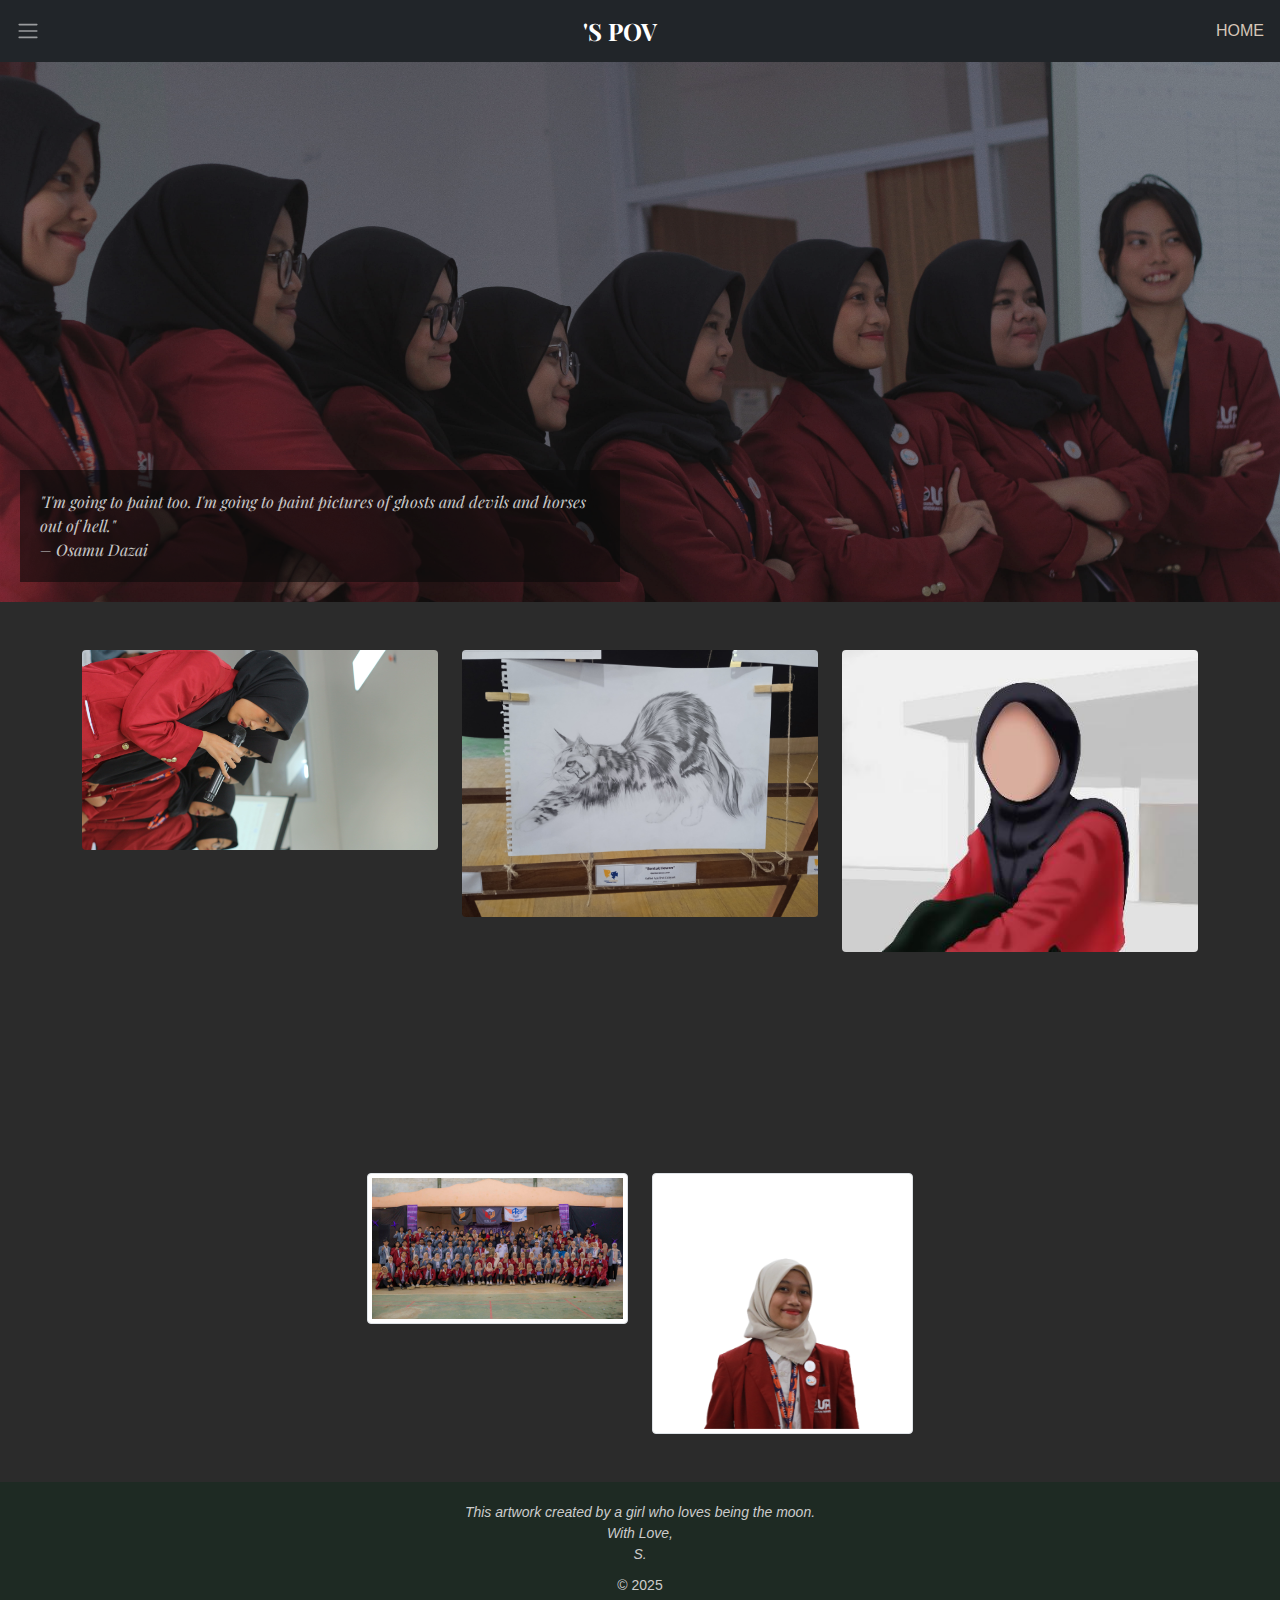
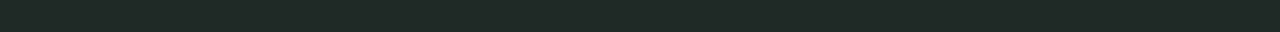
<file: index.html>
<!DOCTYPE html>
<html lang="id">
<head>
  <meta charset="UTF-8" />
  <meta name="viewport" content="width=device-width, initial-scale=1.0"/>
  <link rel="stylesheet" href="bootstrap.css" />
  <link href="https://fonts.googleapis.com/css2?family=Crimson+Text&family=EB+Garamond&family=Playfair+Display&display=swap" rel="stylesheet">
  <title>'S POV</title>
</head>
<body>

  <!-- Side Navigation -->
  <div id="mySidenav" class="sidenav">
    <a href="index.html">HOME</a>
    <a href="activities.html">ACTIVITIES</a>
    <a href="about.html">ABOUT</a>
  </div>

  <!-- Top Bar -->
<nav class="navbar navbar-dark bg-dark px-3">
  <span class="navbar-toggler-icon" onclick="openNav()"></span>
  <div class="navbar-brand fs-4 fw-bold">'S POV</div>
  <div class="text-uppercase">HOME</div>
</nav>

  <!-- Header -->
  <div class="header-img">
    <div class="quote">
      "I'm going to paint too. I'm going to paint pictures of ghosts and devils and horses out of hell."  
      <br>– Osamu Dazai
    </div>
  </div>

  <!-- Carousel -->
<div class="container my-5">
  <div class="row flex-nowrap overflow-auto">
    <div class="col-10 col-md-4">
    <img src="asset/self3.jpg" alt="carousel1" class="img-fluid rounded" />
    </div>
	<div class="col-10 col-md-4">
    <img src="asset/draw1.jpg" alt="carousel2" class="img-fluid rounded" />
    </div>
    <div class="col-10 col-md-4">
    <img src="asset/draw7.jpg" alt="carousel3" class="img-fluid rounded" />
    </div>
    <div class="col-10 col-md-4">
    <img src="asset/kura3 (2).jpg" alt="carousel4" class="img-fluid rounded" />
    </div>
    <div class="col-10 col-md-4">
    <img src="asset/view2.jpg" alt="carousel5" class="img-fluid rounded" />
    </div>
  </div>
  </div>

  <!-- Photo Navigation -->
<div class="container text-center my-5">
  <div class="row g-4 justify-content-center">
    <div class="col-6 col-md-3">
	<a href="activities.html"><img src="asset/kura4.jpg" alt="Activities" class="img-thumbnail"/></a>
	</div>
    <div class="col-6 col-md-3">
	<a href="about.html"><img src="asset/self4.png" alt="Activities" class="img-thumbnail"/></a>
	</div>
  </div>
  </div>

  <!-- Footer -->
  <footer>
    <p>This artwork created by a girl who loves being the moon.<br/>With Love,<br/>S.</p>
    <p>&copy; 2025</p>
  </footer>

  <!-- Script -->
  <script>
    function openNav() {
      const nav = document.getElementById("mySidenav");
      nav.style.width = nav.style.width === "250px" ? "0" : "250px";
    }
  </script>

</body>
</html>
</file>
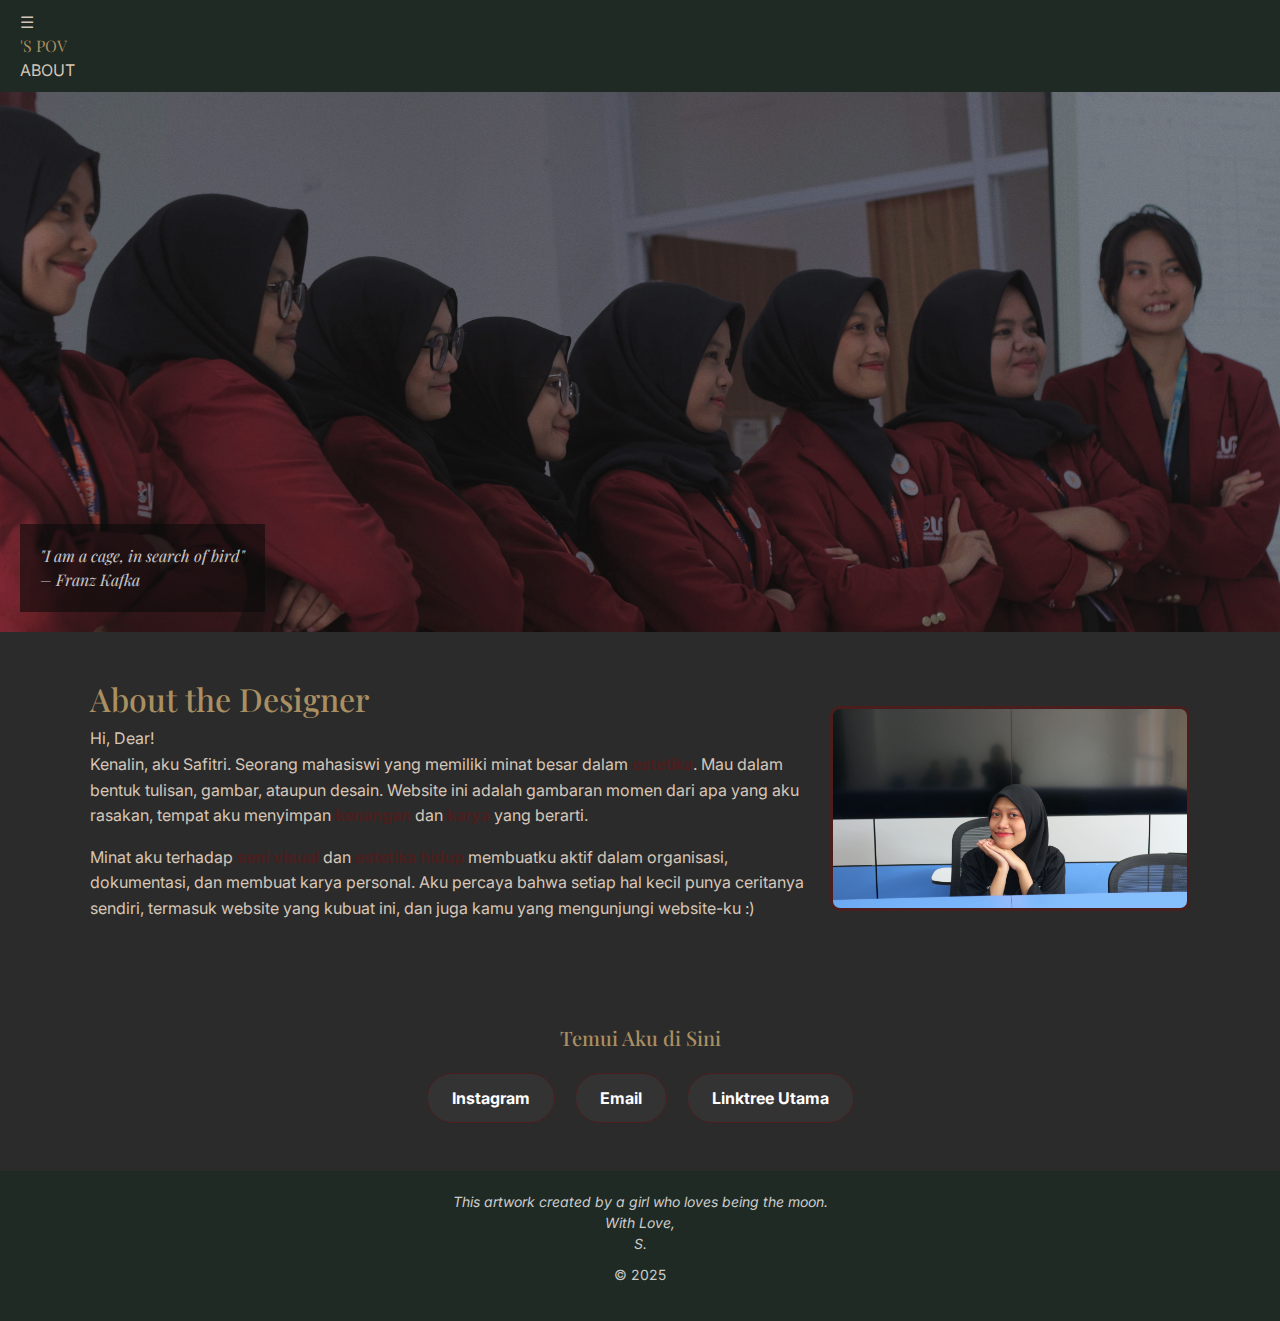
<file: about.html>
<!DOCTYPE html>
<html lang="id">
<head>
  <meta charset="UTF-8" />
  <meta name="viewport" content="width=device-width, initial-scale=1.0"/>
  <title>About | 'S POV</title>
  <link rel="stylesheet" href="bootstrap.css" />
  <link href="https://fonts.googleapis.com/css2?family=Playfair+Display&family=Inter&display=swap" rel="stylesheet">
</head>
<body>

  <!-- Side Navigation -->
  <div id="mySidenav" class="sidenav">
    <a href="index.html">HOME</a>
    <a href="activities.html">ACTIVITIES</a>
    <a href="about.html">ABOUT</a>
  </div>

  <!-- Top Bar -->
  <div class="topbar">
    <span class="nav-toggle" onclick="openNav()">☰</span>
    <div class="logo">'S POV</div>
    <div class="page-label">ABOUT</div>
  </div>

  <!-- Header -->
  <div class="header-img">
    <div class="quote">
      "I am a cage, in search of bird"  
      <br>– Franz Kafka
    </div>
  </div>

  <!-- About Content -->
<div class="container about-content d-flex flex-wrap justify-content-between align-items-center py-5">
  <div class="about-text col-md-6">
      <h2>About the Designer</h2>
      <p>Hi, Dear! <br> Kenalin, aku Safitri. Seorang mahasiswi yang memiliki minat besar dalam <span class="highlight">estetika</span>. Mau dalam bentuk tulisan, gambar, ataupun desain. Website ini adalah gambaran momen dari apa yang aku rasakan, tempat aku menyimpan <span class="highlight">kenangan</span> dan <span class="highlight">karya</span> yang berarti.</p>
      <p>Minat aku terhadap <span class="highlight">seni visual</span> dan <span class="highlight">estetika hidup</span> membuatku aktif dalam organisasi, dokumentasi, dan membuat karya personal. Aku percaya bahwa setiap hal kecil punya ceritanya sendiri, termasuk website yang kubuat ini, dan juga kamu yang mengunjungi website-ku :)</p>
    </div>
    <div class="about-img">
      <img src="asset/self5.jpg" alt="My Photo" />
    </div>
  </div>

  <!-- Linktree Section -->
  <div class="linktree">
    <h3>Temui Aku di Sini</h3>
    <a href="https://instagram.com/safadc" target="_blank">Instagram</a>
    <a href="mailto:safitriayu1230@email.com">Email</a>
    <a href="https://linktr.ee/stardustlilys" target="_blank">Linktree Utama</a>
  </div>

  <!-- Footer -->
  <footer>
    <p>This artwork created by a girl who loves being the moon.<br/>With Love,<br/>S.</p>
    <p>&copy; 2025</p>
  </footer>

  <!-- Script -->
  <script>
    function openNav() {
      const nav = document.getElementById("mySidenav");
      nav.style.width = nav.style.width === "250px" ? "0" : "250px";
    }
  </script>

</body>
</html>
</file>
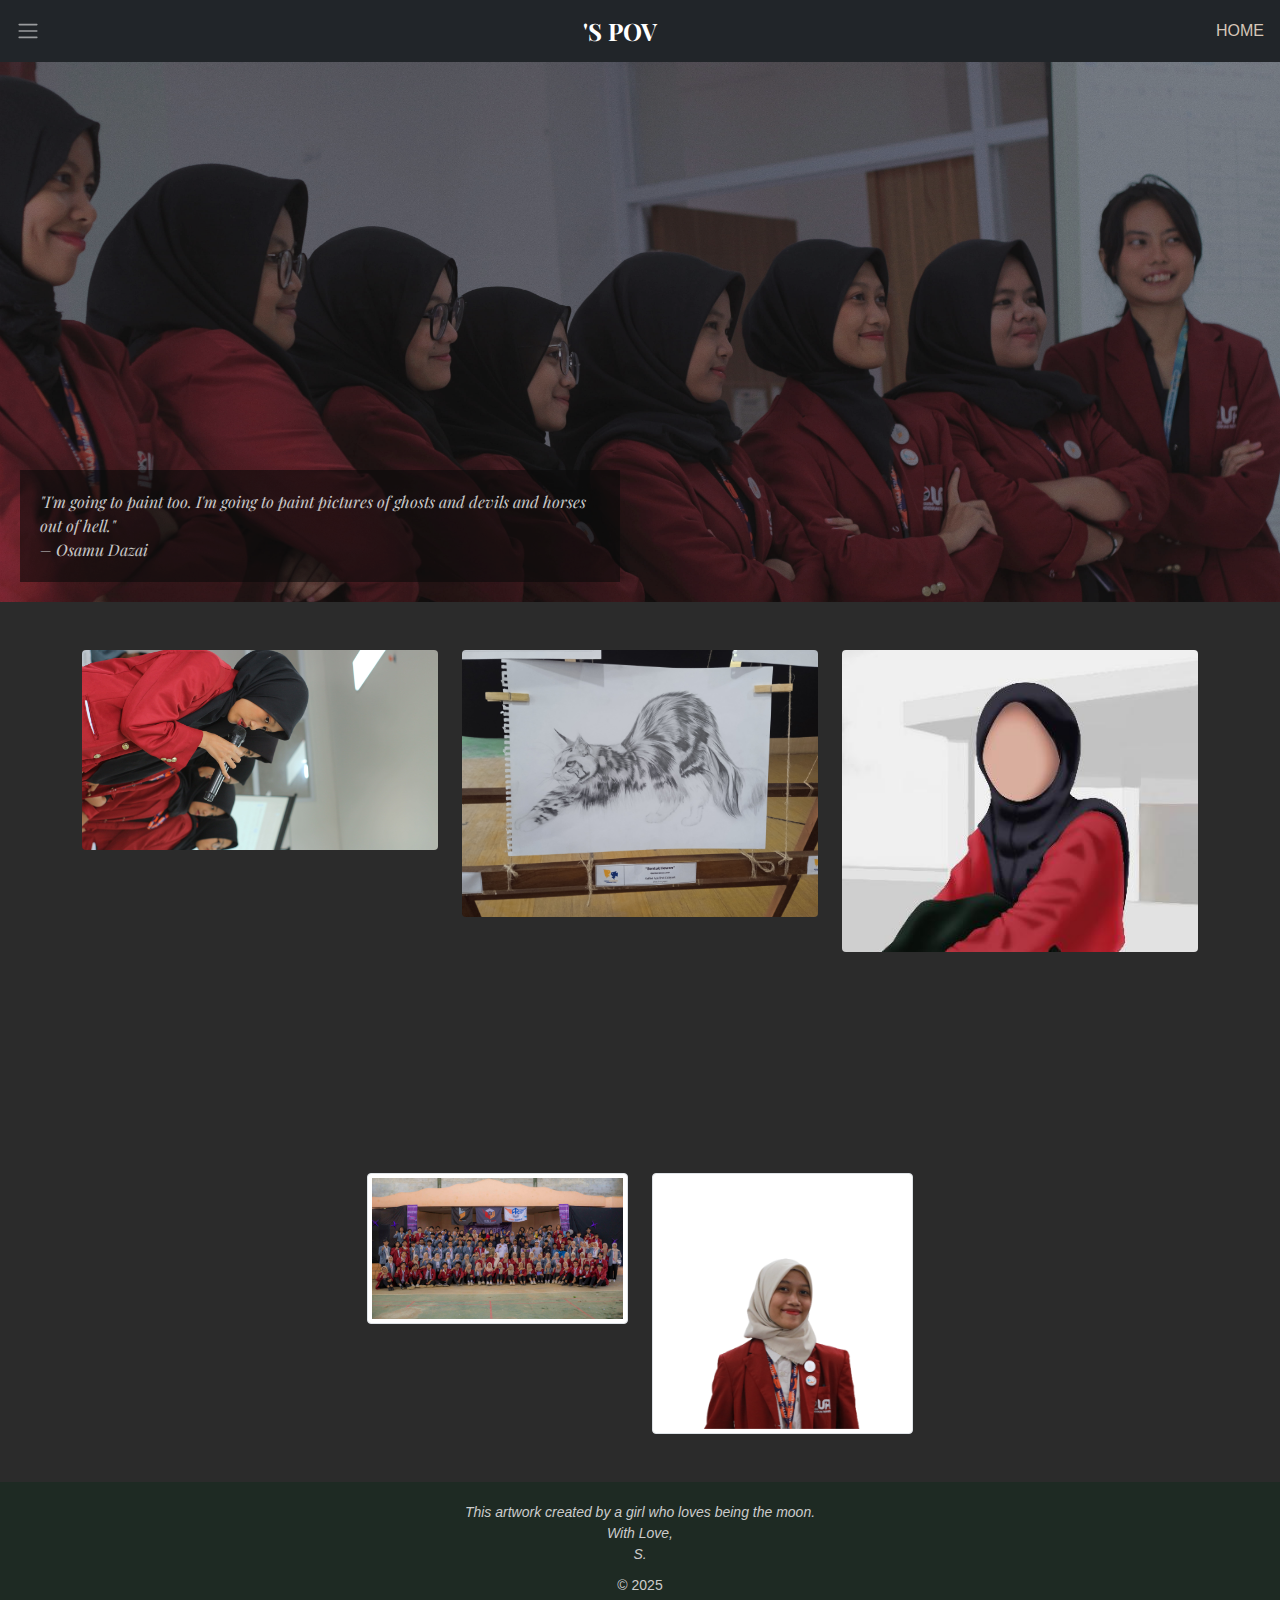
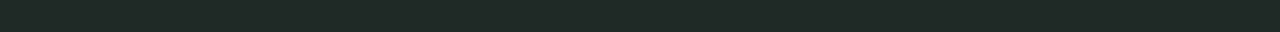
<file: home.html>
<!DOCTYPE html>
<html lang="id">
<head>
  <meta charset="UTF-8" />
  <meta name="viewport" content="width=device-width, initial-scale=1.0"/>
  <link rel="stylesheet" href="bootstrap.css" />
  <link href="https://fonts.googleapis.com/css2?family=Crimson+Text&family=EB+Garamond&family=Playfair+Display&display=swap" rel="stylesheet">
  <title>'S POV</title>
</head>
<body>

  <!-- Side Navigation -->
  <div id="mySidenav" class="sidenav">
    <a href="home.html">HOME</a>
    <a href="activities.html">ACTIVITIES</a>
    <a href="about.html">ABOUT</a>
  </div>

  <!-- Top Bar -->
<nav class="navbar navbar-dark bg-dark px-3">
  <span class="navbar-toggler-icon" onclick="openNav()"></span>
  <div class="navbar-brand fs-4 fw-bold">'S POV</div>
  <div class="text-uppercase">HOME</div>
</nav>

  <!-- Header -->
  <div class="header-img">
    <div class="quote">
      "I'm going to paint too. I'm going to paint pictures of ghosts and devils and horses out of hell."  
      <br>– Osamu Dazai
    </div>
  </div>

  <!-- Carousel -->
<div class="container my-5">
  <div class="row flex-nowrap overflow-auto">
    <div class="col-10 col-md-4">
    <img src="asset/self3.jpg" alt="carousel1" class="img-fluid rounded" />
    </div>
	<div class="col-10 col-md-4">
    <img src="asset/draw1.jpg" alt="carousel2" class="img-fluid rounded" />
    </div>
    <div class="col-10 col-md-4">
    <img src="asset/draw7.jpg" alt="carousel3" class="img-fluid rounded" />
    </div>
    <div class="col-10 col-md-4">
    <img src="asset/kura3 (2).jpg" alt="carousel4" class="img-fluid rounded" />
    </div>
    <div class="col-10 col-md-4">
    <img src="asset/view2.jpg" alt="carousel5" class="img-fluid rounded" />
    </div>
  </div>
  </div>

  <!-- Photo Navigation -->
<div class="container text-center my-5">
  <div class="row g-4 justify-content-center">
    <div class="col-6 col-md-3">
	<a href="activities.html"><img src="asset/kura4.jpg" alt="Activities" class="img-thumbnail"/></a>
	</div>
    <div class="col-6 col-md-3">
	<a href="about.html"><img src="asset/self4.png" alt="Activities" class="img-thumbnail"/></a>
	</div>
  </div>
  </div>

  <!-- Footer -->
  <footer>
    <p>This artwork created by a girl who loves being the moon.<br/>With Love,<br/>S.</p>
    <p>&copy; 2025</p>
  </footer>

  <!-- Script -->
  <script>
    function openNav() {
      const nav = document.getElementById("mySidenav");
      nav.style.width = nav.style.width === "250px" ? "0" : "250px";
    }
  </script>

</body>
</html>
</file>
